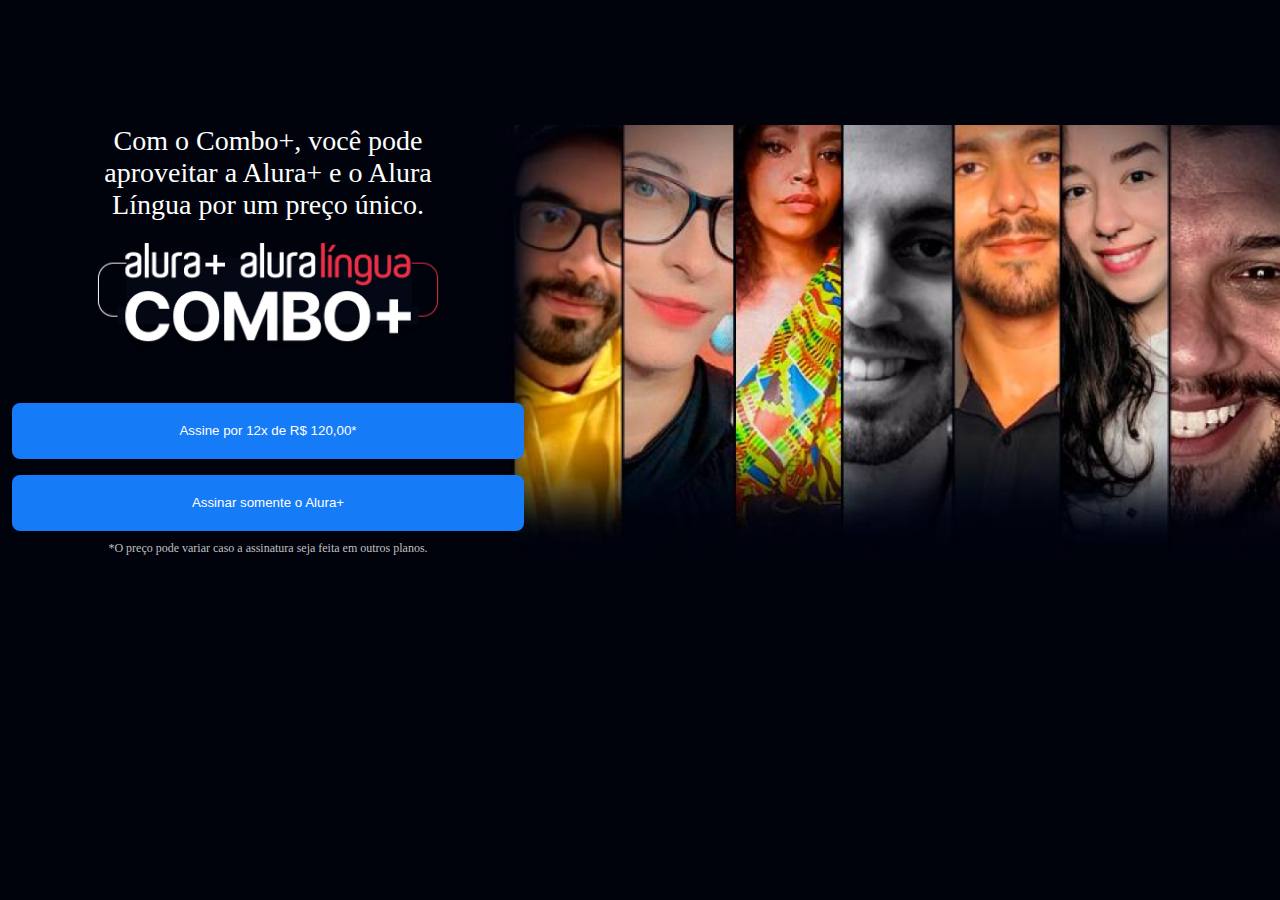
<file: alura-plus/index.html>
<!DOCTYPE html>
<html lang="en">
<head>
    <meta charset="UTF-8">
    <meta name="viewport" content="width=device-width, initial-scale=1.0">

    <link rel="stylesheet" href="style.css">
    <title>Alura+</title>
</head>
<body>
    <header class="cabecalho">
        <div class="cabecalho__conteudo">
            <p class="cabecalho__conteudo__texto">
                Com o Combo+, você pode aproveitar a Alura+ e o Alura Língua por um preço único.
            </p>
            <img src="assets/Combo.png" alt="logo do combo alura+" class="cabecalho__conteudo__combo">
            <div class="cabecalho__conteudo__butoes">
                <button class="cabecalho__conteudo__butoes__butao">
                    Assine por 12x de R$ 120,00*
                </button>
                <button class="cabecalho__conteudo__butoes__butao">
                    Assinar somente o Alura+
                </button>
            </div>
            <p class="cabecalho__conteudo__aviso">
                *O preço pode variar caso a assinatura seja feita em outros planos.
            </p>
        </div>
    </header>
    <main></main>
    <footer></footer>
</body>
</html>
</file>
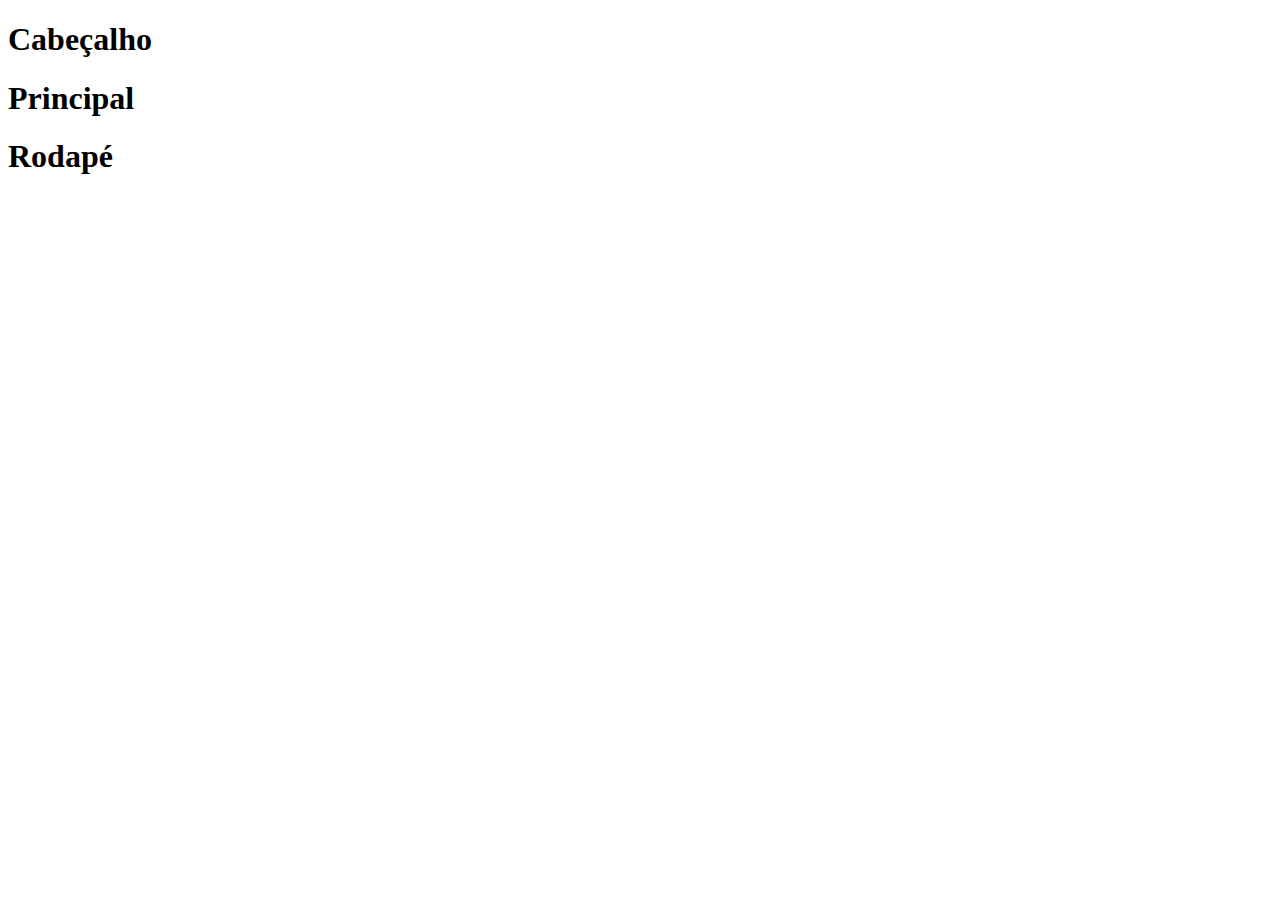
<file: estrutura-arquivos-tags/index.html>
<!DOCTYPE html>
<html lang="pt-br">
<head>
    <meta charset="UTF-8">
    <meta http-equiv="X-UA-Compatible" content="ie=edge">
    <meta name="viewport" content="width=device-width, initial-scale=1.0">
    <title>Tags Semanticas</title>
</head>
<body>
    <header>
        <h1>Cabeçalho</h1>
    </header>

    <main>
        <h1>Principal</h1>
    </main>

    <footer>
        <h1>Rodapé</h1>
    </footer>
</body>
</html>
</file>
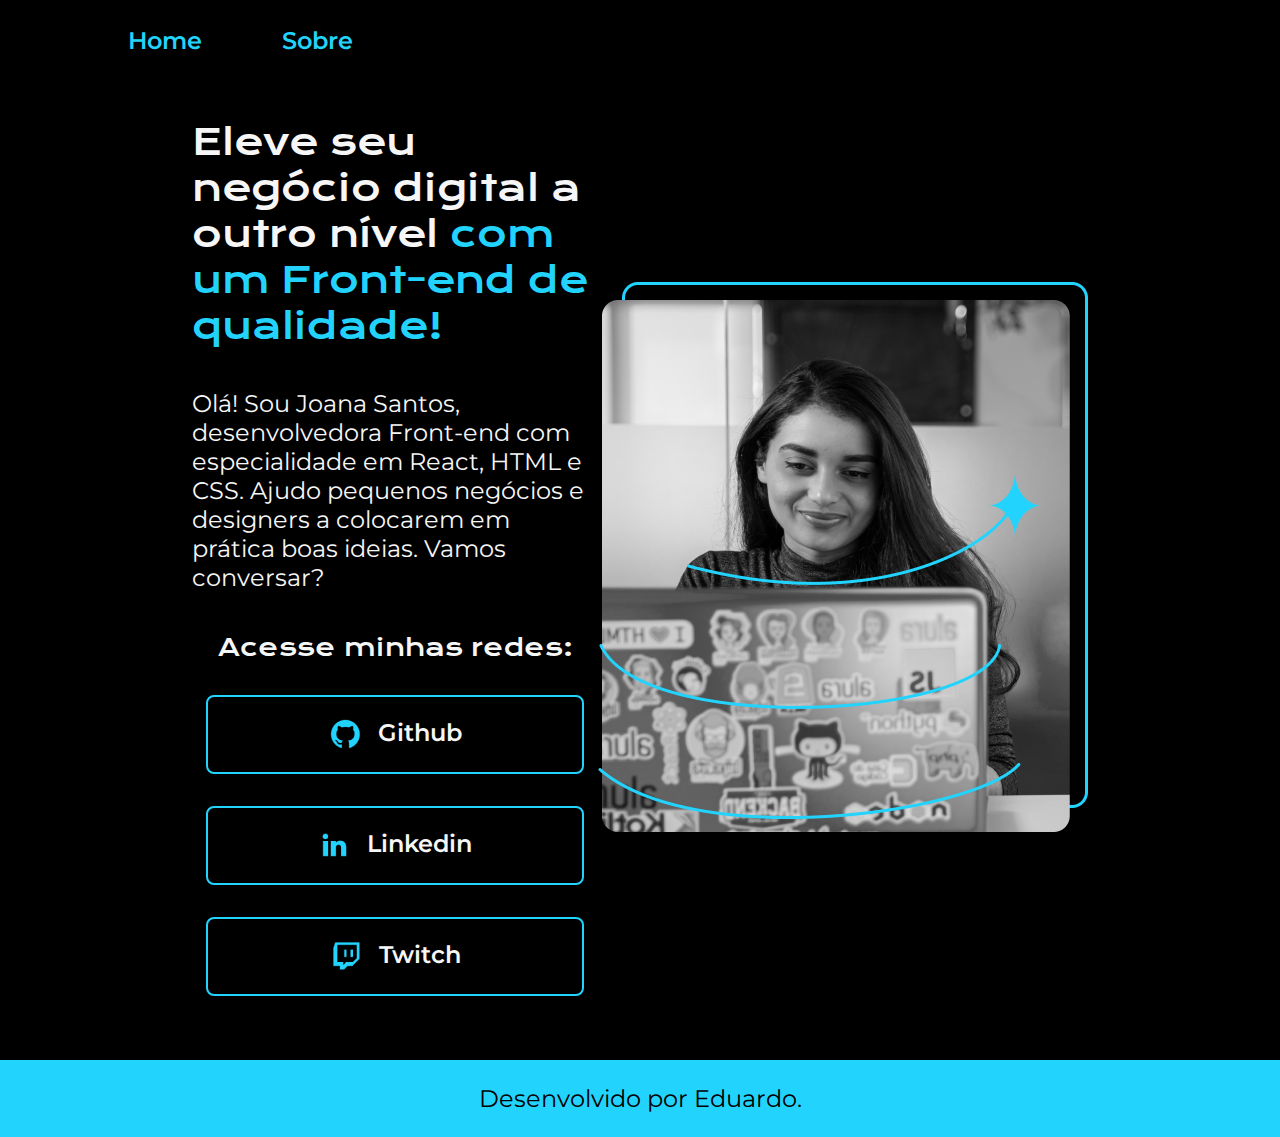
<file: estrutura-arquivos-tags/html-css-cabecalho-footer-variaveis-css/index.html>
<!DOCTYPE html>
<html lang="pt-br">
<head>
    <meta charset="UTF-8"> 
    <meta http-equiv="X-UA-Compatible" content="IE=edge">
    <meta name="viewport" content="width=device-width, initial-scale=1.0">

    <link rel="preconnect" href="https://fonts.googleapis.com">
    <link rel="preconnect" href="https://fonts.gstatic.com" crossorigin>
    <link href="https://fonts.googleapis.com/css2?family=Krona+One&family=Montserrat:ital,wght@0,100..900;1,100..900&display=swap" rel="stylesheet"> 

    <title>Portifolio</title>
    <link rel="stylesheet" href="./styles/style.css">
</head>
<body>
    <header class="cabecalho">
        <ul class="cabecalho__navbar">
            <li class="cabecalho__navbar__links">
                <a href="index.html" class="cabecalho__navbar__links__link">Home</a>
            </li>
            <li class="cabecalho__navbar__links">
                <a href="about.html" class="cabecalho__navbar__links__link">Sobre</a>
            </li>
        </ul>
    </header>
    <main class="apresentacao">

        <div id="textosApresentacao" class="apresentacao__conteudo">
            <h1 class="apresentacao__conteudo__titulo"> 
                Eleve seu negócio digital a outro nível 
                <span>com um Front-end de qualidade!</span>
            </h1>
            <p class="apresentacao__conteudo__texto">
                Olá! Sou Joana Santos, desenvolvedora 
                Front-end com especialidade em React, HTML e
                CSS. Ajudo pequenos negócios e designers a 
                colocarem em prática boas ideias. Vamos 
                conversar?
            </p>
            <div class="apresentacao__conteudo__links">
                <h2 class="apresentacao__conteudo__links__subtitulo">Acesse minhas redes: </h2>
                <a href="#" class="apresentacao__conteudo__links__link"><img src="../assets/github.png" alt="logo do github"> Github</a>
                <a href="#" class="apresentacao__conteudo__links__link"><img src="../assets/linkedin.png" alt="logo do linkedin"> Linkedin</a>
                <a href="#" class="apresentacao__conteudo__links__link"><img src="../assets/twitch.png" alt="logo da twitch"> Twitch</a>
            </div>
        </div>
        <div id="imagemApresentacao" class="apresentacao__conteudo">
            <img src="../assets/Imagem.png" alt="Foto da Joana Santos programando">
        </div>
    </main>
    <footer class="rodape">
        <p>
            Desenvolvido por Eduardo.
        </p>
    </footer>
</body>
</html>
</file>
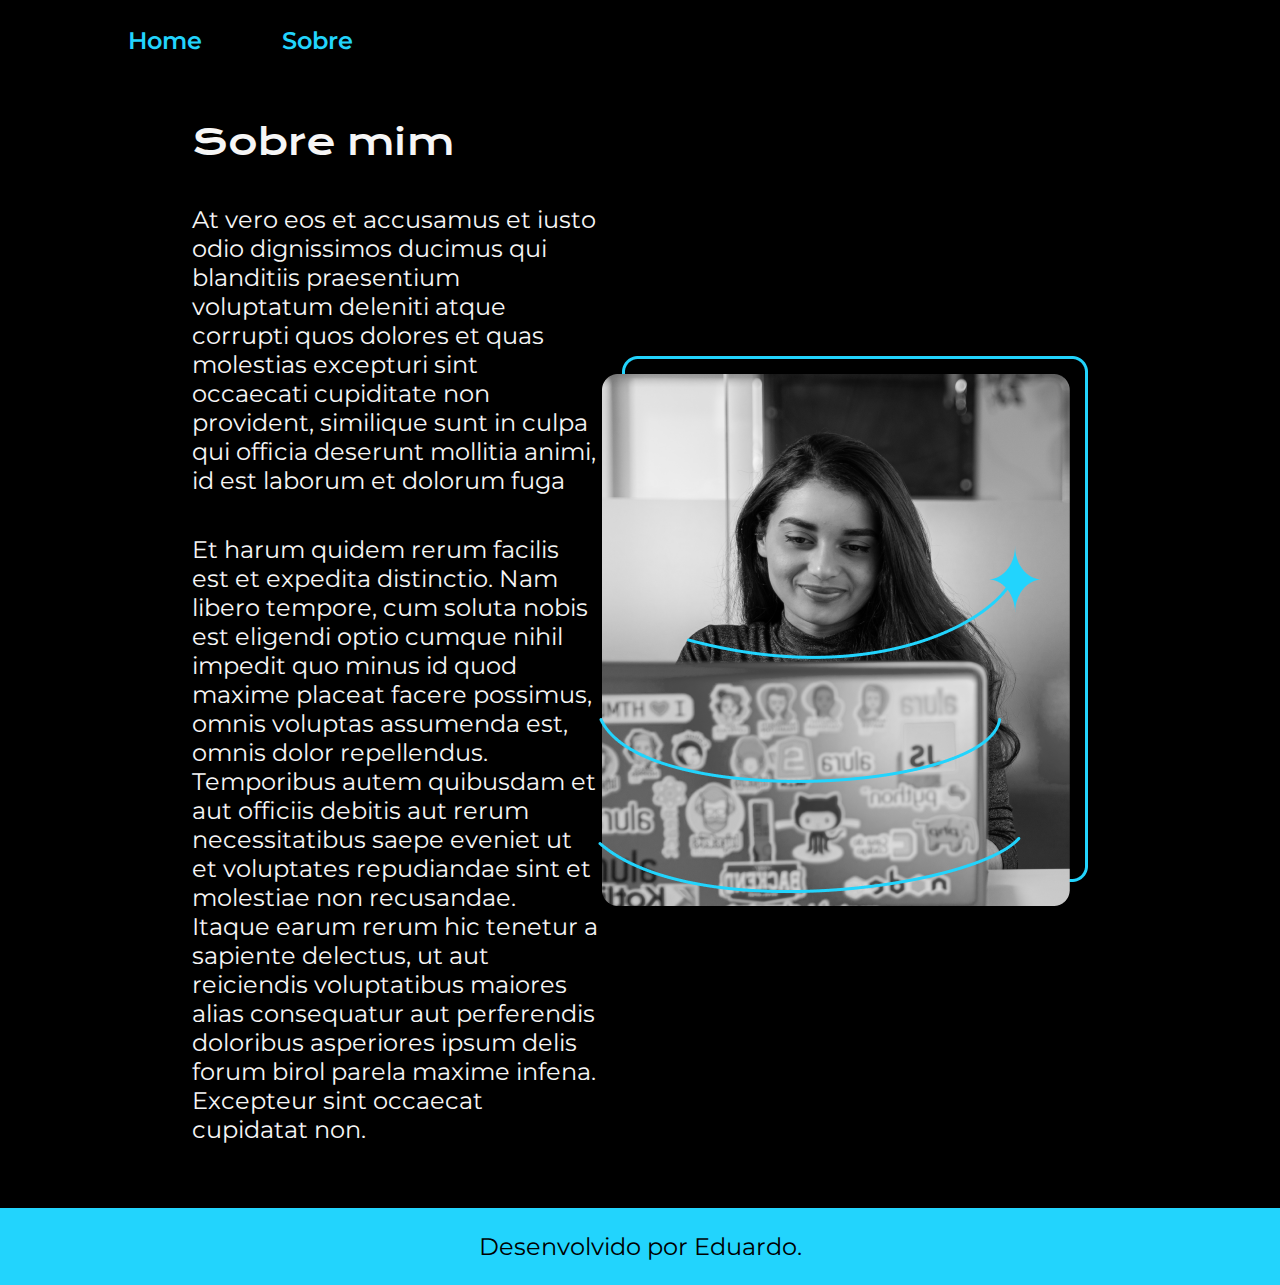
<file: estrutura-arquivos-tags/html-css-cabecalho-footer-variaveis-css/about.html>
<!DOCTYPE html>
<html lang="pt-br">
<head>
    <meta charset="UTF-8"> 
    <meta http-equiv="X-UA-Compatible" content="IE=edge">
    <meta name="viewport" content="width=device-width, initial-scale=1.0">

    <link rel="preconnect" href="https://fonts.googleapis.com">
    <link rel="preconnect" href="https://fonts.gstatic.com" crossorigin>
    <link href="https://fonts.googleapis.com/css2?family=Krona+One&family=Montserrat:ital,wght@0,100..900;1,100..900&display=swap" rel="stylesheet"> 

    <link rel="stylesheet" href="./styles/style.css">
    <title>Sobre Mim</title>
</head>
<body>
    <header class="cabecalho">
        <ul class="cabecalho__navbar">
            <li class="cabecalho__navbar__links">
                <a href="index.html" class="cabecalho__navbar__links__link">Home</a>
            </li>
            <li class="cabecalho__navbar__links">
                <a href="about.html" class="cabecalho__navbar__links__link">Sobre</a>
            </li>
        </ul>
    </header>

    <main class="apresentacao">

        <div id="textosApresentacao" class="apresentacao__conteudo">
            <h1 class="apresentacao__conteudo__titulo"> 
                Sobre mim
            </h1>
            <p class="apresentacao__conteudo__texto">
                At vero eos et accusamus et iusto odio dignissimos ducimus qui blanditiis praesentium voluptatum deleniti atque corrupti quos dolores et quas molestias excepturi sint occaecati cupiditate non provident, similique sunt in culpa qui officia deserunt mollitia animi, id est laborum et dolorum fuga
            </p>
            <p class="apresentacao__conteudo__texto">
                Et harum quidem rerum facilis est et expedita distinctio. Nam libero tempore, cum soluta nobis est eligendi optio cumque nihil impedit quo minus id quod maxime placeat facere possimus, omnis voluptas assumenda est, omnis dolor repellendus. Temporibus autem quibusdam et aut officiis debitis aut rerum necessitatibus saepe eveniet ut et voluptates repudiandae sint et molestiae non recusandae. Itaque earum rerum hic tenetur a sapiente delectus, ut aut reiciendis voluptatibus maiores alias consequatur aut perferendis doloribus asperiores ipsum delis forum birol parela maxime infena. Excepteur sint occaecat cupidatat non.
            </p>
        </div>
        <div id="imagemApresentacao" class="apresentacao__conteudo">
            <img src="../assets/Imagem.png" alt="Foto da Joana Santos programando">
        </div>
    </main>

    <footer class="rodape">
        <p>
            Desenvolvido por Eduardo.
        </p>
    </footer>
</body>
</html>
</file>
<file: alura-plus/style.css>
/*Variaveis css */

:root {
    --branco-principal: #FFFFFF;
    --cinza-secundario: #C0C0C0;
    --botao-azul: #167BF7;
    --cor-de-fundo: #00030C;
    --fonte-principal: 'Inter';
    --botao-azul-efeito: #3c92fa;
}

/* Estilos gerais */

* {
    margin: 0;
    padding: 0;
    box-sizing: border-box;
}

body {
    background-color: var(--cor-de-fundo);
    width: 100vw;
}

.cabecalho {
    background-image: url(assets/Background.png);
    background-size: contain;
    background-repeat: no-repeat;
    background-attachment: fixed;
}

.cabecalho__conteudo {
    display: flex;
    flex-direction: column;
    justify-content: center;
    align-items: center;
    text-align: center;
    max-width: 588px;
    margin: 125px 798px 125px 54px;
}

.cabecalho__conteudo__texto {
    color: var(--branco-principal);
    font-size: 1.75rem;
    font-family: var(--fonte-principal);
    width: 85%;
    margin-bottom: 22px;
}

.cabecalho__conteudo__combo {
    width: 348px;
    margin-bottom: 54px;
}

.cabecalho__conteudo__butoes {
    display: flex;
    flex-direction: column;
    text-align: center;
    justify-content: center;
    gap: 16px;
    margin-bottom: 10px;
}

.cabecalho__conteudo__butoes__butao {
    width: 512px;
    height: 56px;
    background-color: var(--botao-azul);
    color: var(--branco-principal);
    border-radius: 8px;
    border: none;
}

.cabecalho__conteudo__aviso {
    color: var(--cinza-secundario);
    font-size: 0.75rem;
}
</file>
<file: estrutura-arquivos-tags/html-css-cabecalho-footer-variaveis-css/styles/style.css>
/*Estilos gerais */

:root {
    --cor-primaria: #000000;
    --cor-secundaria: #F6F6F6;
    --cor-terciaria: #22D4FD;
    --cor-hover: #272727;
}

* {
    padding: 0;
    margin: 0;
    box-sizing: border-box;
}

body{
    background-color: var(--cor-primaria);
    color: var(--cor-secundaria);
}

/*Estilos cabeçalho */

.cabecalho {
    padding: 2% 0 0 10%;
}

.cabecalho__navbar {
    display: flex;
    gap: 80px;
    list-style: none;
}

.cabecalho__navbar__links__link {
    font-family: "Montserrat", sans-serif;
    font-size: 24px;
    color: var(--cor-terciaria);
    font-weight: 600;
    text-decoration: none;
}

.cabecalho__navbar__links__link:hover {
    color: var(--cor-hover);
}


/*Estilos main */
h1 span {
    color: var(--cor-terciaria);
}

.apresentacao {
    padding: 5% 15%;
    display: flex;
    align-items: center;
    justify-content: space-between;
}

.apresentacao__conteudo {
    width: 615px;
    display: flex;
    flex-direction: column;
    gap: 40px;
}

.apresentacao__conteudo__titulo {
    font-size: 36px;
    font-family: "Krona One", sans-serif;
    font-weight: 400;
}

.apresentacao__conteudo__texto {
    font-size: 24px;
    font-family: "Montserrat", sans-serif;
    font-weight: 400;
}

.apresentacao__conteudo__links {
    display: flex;
    justify-content: space-between;
    flex-direction: column;
    align-items: center;
    gap: 32px;
}

.apresentacao__conteudo__links__subtitulo {
    font-family: "Krona One", sans-serif;
    font-weight: 400;
    font-size: 24px;
}

.apresentacao__conteudo__links__link {
    display: flex;
    justify-content: center;
    gap: 16px;
    text-align: center;
    width: 378px;
    height: 79;
    border-radius: 8px;
    font-size: 24px;
    padding: 21.5px 0;
    text-decoration: none;
    color: var(--cor-secundaria);
    font-family: "Montserrat", sans-serif;
    font-weight: 600;
    border: 2px solid var(--cor-terciaria);
}

.apresentacao__conteudo__links__link:hover{
    background-color: #272727;
}

footer {
    padding: 24px;
    background-color: var(--cor-terciaria);
    color: var(--cor-primaria);
    text-align: center;
    font-family: "Montserrat", sans-serif;
    font-size: 24px;
    font-weight: 400;
}
</file>
